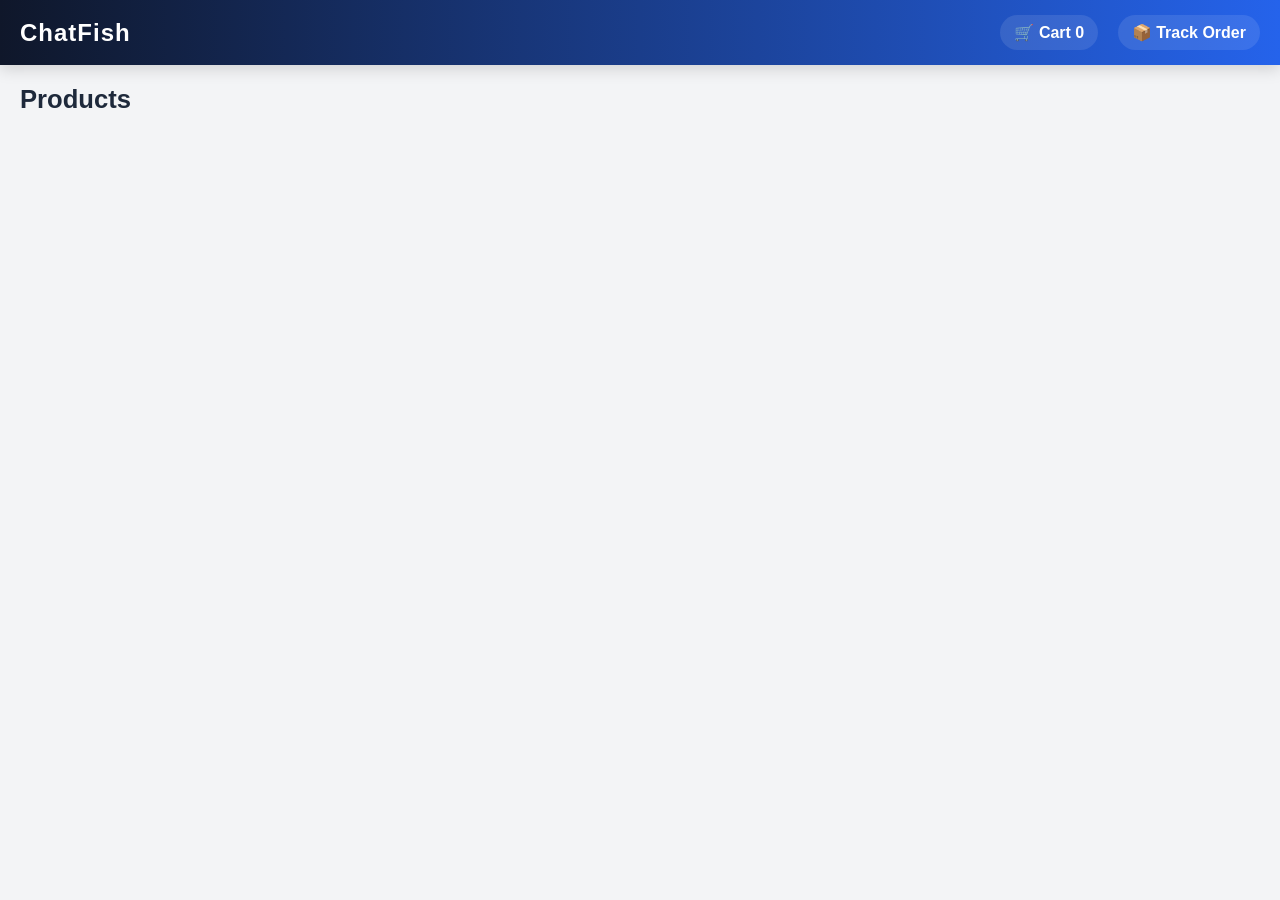
<file: index.html>
<!DOCTYPE html>
<html lang="en">
<head>
<meta charset="UTF-8">
<meta name="viewport" content="width=device-width, initial-scale=1">
<title>ChatFish</title>

<style>
/* RESET */
* {margin:0; padding:0; box-sizing:border-box;}
body {font-family:'Arial',sans-serif; background:#f3f4f6; color:#1e293b;}
a {text-decoration:none;}

/* HEADER */
.header {
  display:flex; flex-wrap:wrap; justify-content:space-between; align-items:center;
  background:linear-gradient(90deg,#0f172a,#2563eb); color:white; padding:15px 20px;
  position:sticky; top:0; z-index:1000; box-shadow:0 4px 15px rgba(0,0,0,0.15);
}
.logo {font-size:24px; font-weight:bold; letter-spacing:1px;}
#search {padding:8px 12px; border-radius:6px; border:none; width:250px; max-width:100%; margin:10px 0;}
.nav a {
  color:white; margin-left:15px; font-weight:bold; padding:8px 14px; border-radius:25px;
  background:rgba(255,255,255,0.1); transition:all 0.3s ease; display:inline-block;
}
.nav a:hover {background:white; color:#0f172a; box-shadow:0 4px 12px rgba(0,0,0,0.2);}
.nav button {
  background:#ef4444; color:white; border:none; padding:8px 15px; border-radius:8px; cursor:pointer; margin-left:10px;
  font-weight:bold; transition:all 0.3s ease;
}
.nav button:hover {background:#dc2626;}

/* SECTION TITLE */
.section-title {padding:20px; font-size:1.6em; font-weight:600; color:#1e293b;}

/* PRODUCTS GRID */
.products {display:grid; grid-template-columns:repeat(auto-fit,minmax(180px,1fr)); gap:20px; padding:0 20px 20px 20px;}

/* PRODUCT CARD */
.product {
  background:white; padding:15px; border-radius:12px; text-align:center; 
  box-shadow:0 4px 15px rgba(0,0,0,0.08); transition:transform 0.3s ease,box-shadow 0.3s ease; position:relative;
}
.product:hover {transform:translateY(-5px); box-shadow:0 8px 20px rgba(0,0,0,0.15);}
.product img {width:100%; height:160px; object-fit:cover; border-radius:8px; margin-bottom:10px; transition:transform 0.3s ease;}
.product:hover img {transform:scale(1.05);}
.product h4 {margin:8px 0; font-size:1.1em;}
.price {color:#dc2626; font-weight:bold; margin-bottom:8px;}

/* ADD TO CART BUTTON */
button.add-cart {
  position:relative; overflow:hidden; background:#2563eb; color:white; border:none;
  padding:10px; border-radius:8px; cursor:pointer; width:100%; transition:all 0.3s ease;
}
button.add-cart:hover {background:#1d4ed8;}
button.add-cart:focus {outline:none;}
.ripple {
  position:absolute; border-radius:50%; transform:scale(0);
  animation:rippleAnim 0.6s linear;
  background:rgba(255,255,255,0.7);
  pointer-events:none;
}
@keyframes rippleAnim {to {transform:scale(4); opacity:0;}}

/* NOTIFICATION */
#notification {
  position:fixed; bottom:30px; left:50%; transform:translateX(-50%);
  background:#2563eb; color:white; padding:12px 20px; border-radius:30px;
  box-shadow:0 4px 15px rgba(0,0,0,0.2); opacity:0; pointer-events:none;
  transition:opacity 0.4s ease, transform 0.4s ease;
  font-weight:bold;
}

/* RESPONSIVE */
@media(max-width:700px){
  .products {grid-template-columns:repeat(auto-fit,minmax(140px,1fr)); gap:15px;}
  #search {width:100%;}
  .header {flex-direction:column; align-items:flex-start;}
  .nav {margin-top:10px;}
}
</style>
</head>
<body>

<header class="header">
  <div class="logo">ChatFish</div>
  <div class="nav">
    <a href="cart.html">🛒 Cart <span id="cartCount">0</span></a>
    <a href="track.html">📦 Track Order</a>
  </div>
</header>

<h2 class="section-title">Products</h2>
<div id="products" class="products"></div>

<!-- Notification -->
<div id="notification">Your item is added to cart. Thank you for choosing Chatfish</div>

<script>
// PRODUCTS & CART
let products = JSON.parse(localStorage.getItem("products")) || [];
let cart = JSON.parse(localStorage.getItem("cart")) || [];

function renderProducts(){
  const container = document.getElementById("products");
  container.innerHTML = "";
  products.forEach((p,i)=>{
    container.innerHTML += `
      <div class="product">
        <img src="${p.image}" alt="${p.name}">
        <h4>${p.name}</h4>
        <p class="price">₹${p.price}</p>
        <button class="add-cart" onclick="addToCart(${i}, event)">Add to Cart</button>
      </div>
    `;
  });
  document.getElementById("cartCount").innerText = cart.length;
}

// ADD TO CART WITH RIPPLE & NOTIFICATION
function addToCart(index, e){
  const btn = e.currentTarget;

  // RIPPLE EFFECT
  const circle = document.createElement("span");
  circle.classList.add("ripple");
  const rect = btn.getBoundingClientRect();
  circle.style.width = circle.style.height = Math.max(rect.width,rect.height) + "px";
  circle.style.left = e.clientX - rect.left - rect.width/2 + "px";
  circle.style.top = e.clientY - rect.top - rect.height/2 + "px";
  btn.appendChild(circle);
  setTimeout(()=> circle.remove(),600);

  // ADD PRODUCT TO CART
  const product = products[index];
  const existing = cart.findIndex(c=>c.name===product.name);
  if(existing!==-1){
    cart[existing].qty += 1;
    cart[existing].total = cart[existing].price * cart[existing].qty;
  } else {
    cart.push({...product, qty:1, total:product.price});
  }
  localStorage.setItem("cart", JSON.stringify(cart));
  document.getElementById("cartCount").innerText = cart.length;

  // SHOW NOTIFICATION
  const notify = document.getElementById("notification");
  notify.style.opacity = "1";
  notify.style.transform = "translateX(-50%) translateY(0)";
  setTimeout(()=>{
    notify.style.opacity = "0";
    notify.style.transform = "translateX(-50%) translateY(20px)";
  },2500);
}

// SEARCH
function searchProducts(){
  const s = document.getElementById("search").value.toLowerCase();
  const filtered = products.filter(p=>p.name.toLowerCase().includes(s));
  const container = document.getElementById("products");
  container.innerHTML = "";
  filtered.forEach((p,i)=>{
    container.innerHTML += `
      <div class="product">
        <img src="${p.image}" alt="${p.name}">
        <h4>${p.name}</h4>
        <p class="price">₹${p.price}</p>
        <button class="add-cart" onclick="addToCart(${i}, event)">Add to Cart</button>
      </div>
    `;
  });
}

renderProducts();
</script>

</body>
</html>
</file>
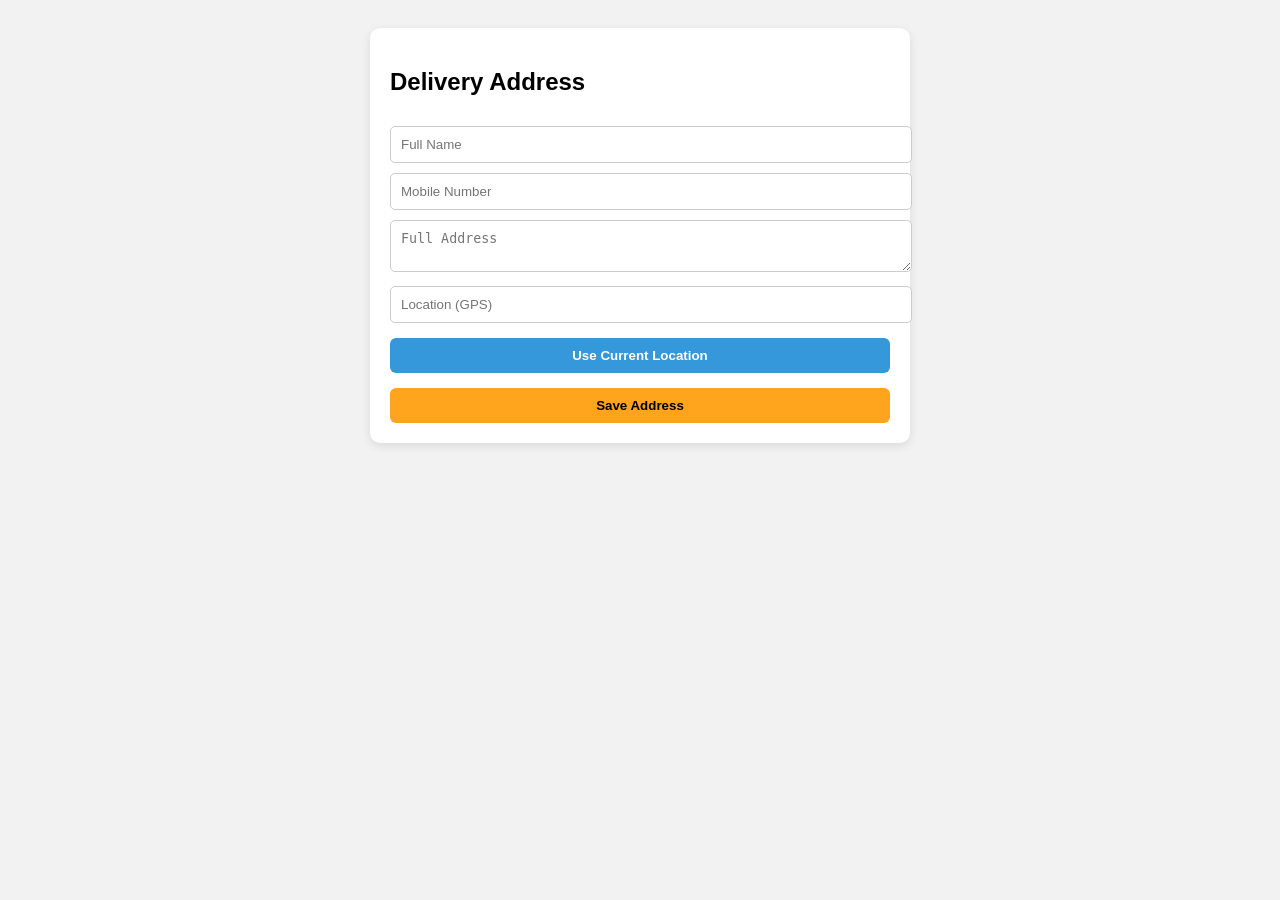
<file: address.html>
<!DOCTYPE html>
<html>

<head>

<title>Delivery Address</title>

<style>

body{
font-family:Arial;
background:#f2f2f2;
padding:20px;
}

.container{
max-width:500px;
margin:auto;
background:white;
padding:20px;
border-radius:10px;
box-shadow:0 3px 10px rgba(0,0,0,0.1);
}

input,textarea{
width:100%;
padding:10px;
margin-top:10px;
border:1px solid #ccc;
border-radius:5px;
}

button{
margin-top:15px;
padding:10px;
width:100%;
background:#ffa41c;
border:none;
border-radius:6px;
font-weight:bold;
cursor:pointer;
}

.location{
background:#3498db;
color:white;
}

</style>

</head>

<body>

<div class="container">

<h2>Delivery Address</h2>

<input id="name" placeholder="Full Name">

<input id="phone" placeholder="Mobile Number">

<textarea id="address" placeholder="Full Address"></textarea>

<input id="location" placeholder="Location (GPS)" readonly>

<button class="location" onclick="getLocation()">
Use Current Location
</button>

<button onclick="saveAddress()">
Save Address
</button>

</div>

<script>

function getLocation(){

if(navigator.geolocation){

navigator.geolocation.getCurrentPosition(function(pos){

let lat = pos.coords.latitude
let lon = pos.coords.longitude

document.getElementById("location").value =
lat + ", " + lon

})

}else{

alert("Location not supported")

}

}

function saveAddress(){

let address = {

name:document.getElementById("name").value,
phone:document.getElementById("phone").value,
address:document.getElementById("address").value,
location:document.getElementById("location").value

}

localStorage.setItem("deliveryAddress",JSON.stringify(address))

alert("Address saved!")

}

</script>

</body>

</html>
</file>
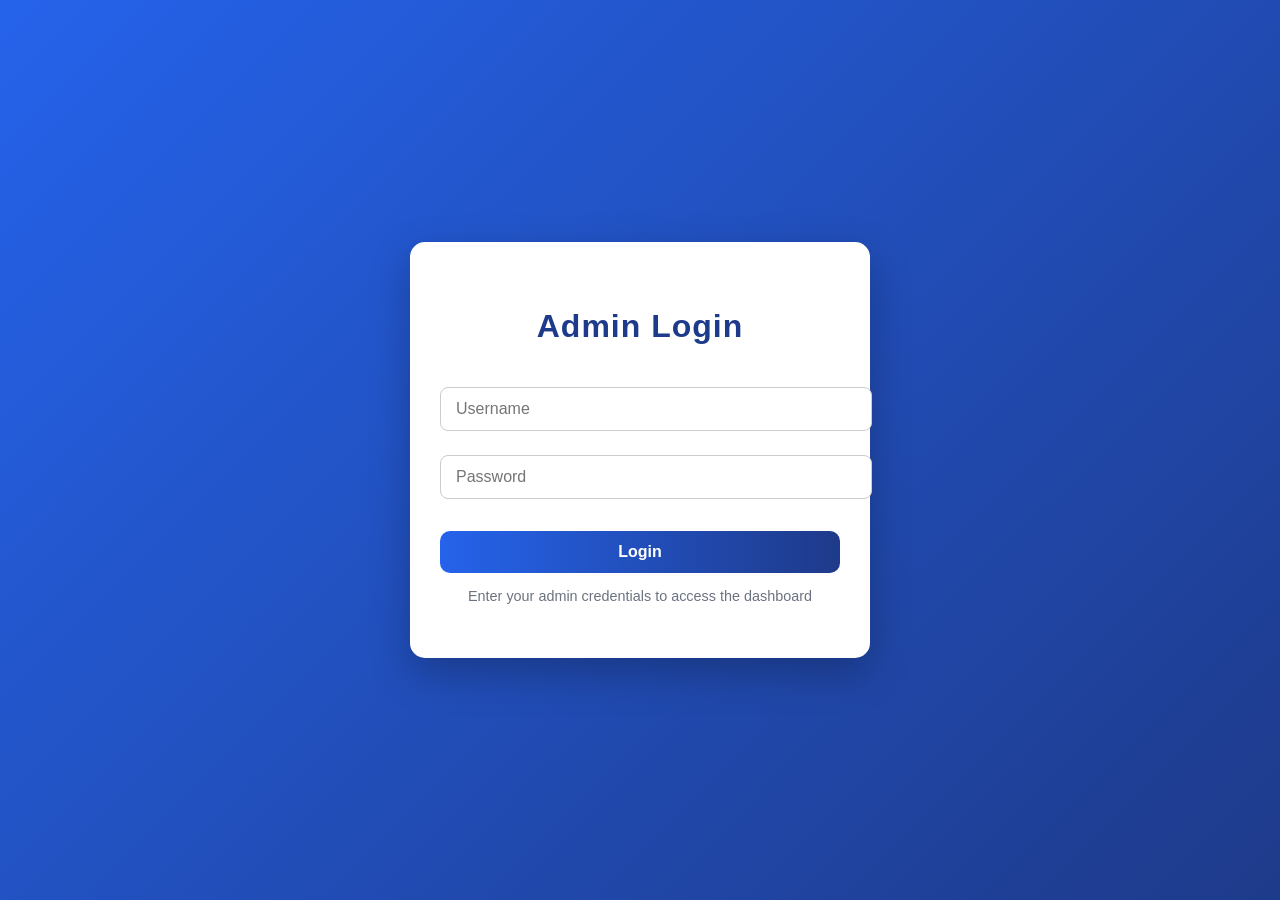
<file: admin-login.html>
<!DOCTYPE html>
<html lang="en">
<head>
<meta charset="UTF-8">
<meta name="viewport" content="width=device-width, initial-scale=1.0">
<title>Admin Login</title>
<style>
body {
  margin: 0;
  font-family: 'Arial', sans-serif;
  background: linear-gradient(135deg, #2563eb, #1e3a8a);
  height: 100vh;
  display: flex;
  justify-content: center;
  align-items: center;
  padding: 10px;
  box-sizing: border-box;
}
.login-box {
  width: 100%;
  max-width: 400px;
  background: #fff;
  padding: 40px 30px;
  border-radius: 15px;
  box-shadow: 0 15px 40px rgba(0,0,0,0.25);
  text-align: center;
}
.login-box h2 {
  margin-bottom: 30px;
  color: #1e3a8a;
  font-size: 2em;
  letter-spacing: 1px;
}
.login-box input {
  width: 100%;
  padding: 12px 15px;
  margin: 12px 0;
  border-radius: 8px;
  border: 1px solid #ccc;
  font-size: 1em;
  transition: 0.3s;
}
.login-box input:focus {
  border-color: #2563eb;
  box-shadow: 0 0 10px rgba(37, 99, 235, 0.3);
  outline: none;
}
.login-box button {
  width: 100%;
  padding: 12px;
  margin-top: 20px;
  border: none;
  border-radius: 10px;
  background: linear-gradient(90deg, #2563eb, #1e3a8a);
  color: white;
  font-size: 1em;
  font-weight: bold;
  cursor: pointer;
}
.login-box button:hover {
  transform: translateY(-3px);
  box-shadow: 0 8px 20px rgba(0,0,0,0.2);
}
.login-box p {
  font-size: 0.9em;
  color: #6b7280;
  margin-top: 15px;
}
</style>
</head>
<body>

<div class="login-box">
  <h2>Admin Login</h2>
  <input id="user" type="text" placeholder="Username">
  <input id="pass" type="password" placeholder="Password">
  <button onclick="login()">Login</button>
  <p>Enter your admin credentials to access the dashboard</p>
</div>

<script>
function login() {
  let u = document.getElementById("user").value;
  let p = document.getElementById("pass").value;

  if(u === "admin" && p === "1234") {
    localStorage.setItem("admin","true");
    window.location = "admin.html";
  } else {
    alert("Wrong username or password!");
  }
}
</script>

</body>
</html>
</file>
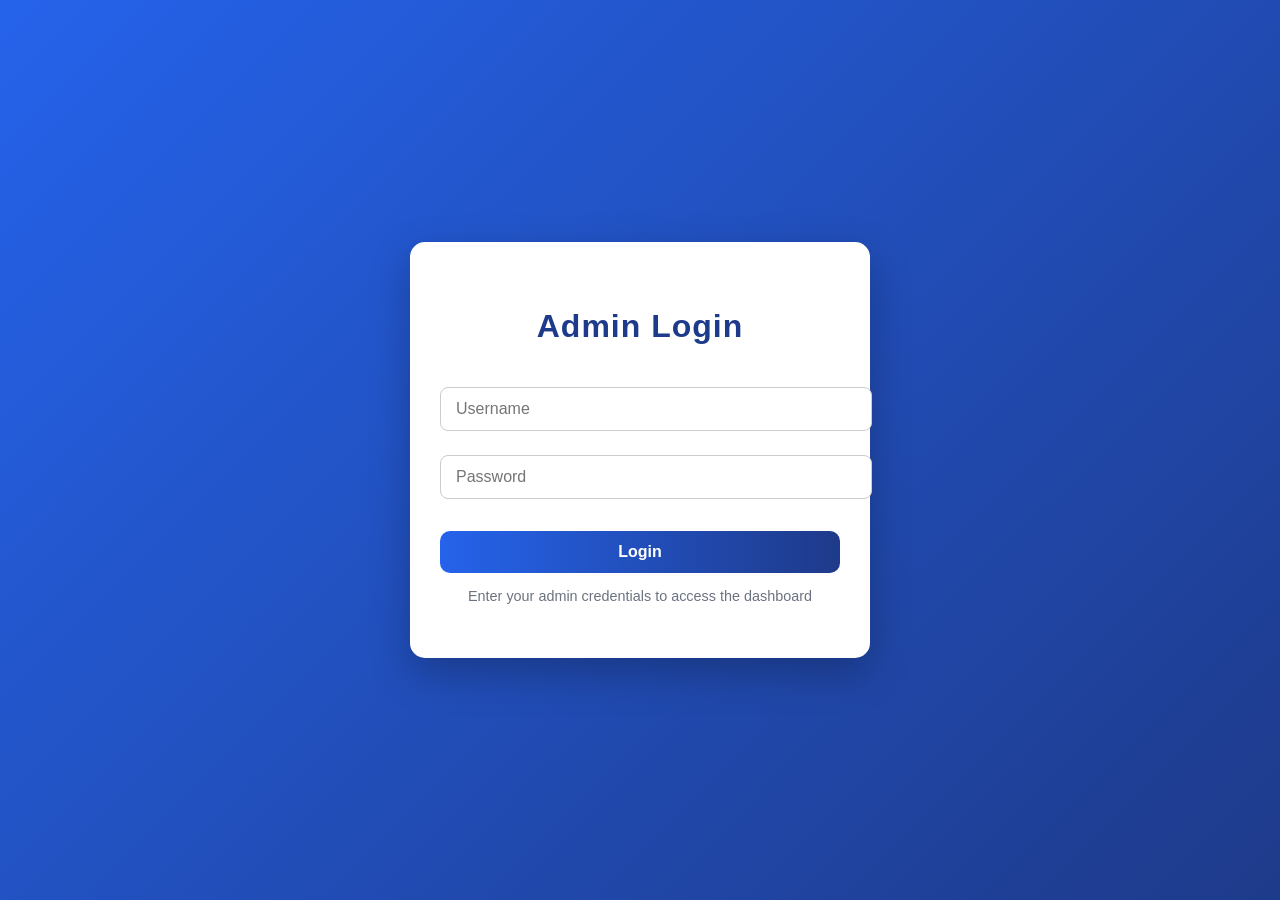
<file: orders.html>
<!DOCTYPE html>
<html lang="en">
<head>
<meta charset="UTF-8">
<meta name="viewport" content="width=device-width, initial-scale=1.0">
<title>Admin Orders - ChatFish</title>
<style>
body {
  font-family: Arial, sans-serif;
  background: #eef2ff;
  margin:0;
  padding:20px;
}
/* Header */
.header{
  background: linear-gradient(90deg,#1e3a8a,#2563eb);
  color:white;
  padding:20px;
  border-radius:12px;
  margin-bottom:20px;
  box-shadow:0 4px 15px rgba(0,0,0,0.1);
  text-align:center;
  font-size:1.5em;
}
/* Orders grid */
.orders-container {
  display:grid;
  grid-template-columns:repeat(auto-fit,minmax(320px,1fr));
  gap:20px;
}
/* Order card */
.order {
  background:white;
  border-radius:12px;
  padding:20px;
  box-shadow:0 5px 18px rgba(0,0,0,0.08);
  transition:0.3s;
}
.order:hover { transform:translateY(-4px);}
.order h3{margin-top:0;color:#0f172a;}
.info{margin:6px 0;font-size:14px;}
/* Status Badge */
.status {
  padding:5px 12px;
  border-radius:20px;
  font-size:13px;
  font-weight:bold;
  display:inline-block;
}
.processing{background:#fef3c7;color:#92400e;}
.shipped{background:#dbeafe;color:#1e40af;}
.delivery{background:#e0f2fe;color:#0369a1;}
.delivered{background:#dcfce7;color:#166534;}
.cancel-requested{background:#fde68a;color:#92400e;}
.cancelled{background:#fee2e2;color:#991b1b;}
/* Buttons */
button{
  width:100%;
  margin-top:10px;
  padding:10px;
  border:none;
  border-radius:8px;
  cursor:pointer;
  font-weight:bold;
  transition:0.2s;
}
button.delete{background:#ef4444;color:white;}
button.delete:hover{background:#dc2626;}
button.approve{background:#22c55e;color:white;}
button.approve:hover{background:#16a34a;}
button.reject{background:#f97316;color:white;}
button.reject:hover{background:#ea580c;}
/* Dropdown */
select{
  width:100%;
  padding:8px;
  margin-top:10px;
  border-radius:6px;
  border:1px solid #ddd;
}
/* Cancel Request Section */
.cancel-request{
  background:#fff7ed;
  border-left:4px solid #f97316;
  padding:10px;
  margin-top:10px;
  border-radius:6px;
  display:flex;
  flex-direction: column;
  gap:8px;
  font-size:14px;
}
/* Product List */
.product-list{
  margin-top:12px;
}
.product-item{
  display:flex;
  align-items:center;
  margin-top:10px;
  background:#f9fafb;
  padding:8px;
  border-radius:8px;
  box-shadow:0 2px 6px rgba(0,0,0,0.05);
}
.product-item img{
  width:60px;
  height:60px;
  object-fit:cover;
  border-radius:6px;
  margin-right:12px;
}
.product-item .product-info{
  flex:1;
}
.product-item .product-info p{ margin:2px 0; font-size:14px; }
/* Mobile */
@media(max-width:600px){
  .orders-container{ grid-template-columns:1fr; }
  .product-item{ flex-direction: column; align-items:flex-start; }
  .product-item img{ margin-bottom:6px; }
}
</style>
</head>
<body>

<div class="header">Admin Orders</div>

<div id="orders" class="orders-container"></div>

<script>
// Admin authentication check (optional)
if(localStorage.getItem("admin") !== "true"){
  window.location.href = "admin-login.html";
}

// Load orders from localStorage
let orders = JSON.parse(localStorage.getItem("orders")) || [];
const container = document.getElementById("orders");

// Render orders
function renderOrders(){
  container.innerHTML = "";
  if(orders.length === 0){
    container.innerHTML = "<p>No orders found</p>";
    return;
  }

  orders.forEach((o,i)=>{
    let statusClass = "processing";
    switch(o.status){
      case "Shipped": statusClass="shipped"; break;
      case "Out for Delivery": statusClass="delivery"; break;
      case "Delivered": statusClass="delivered"; break;
      case "Cancelled": statusClass="cancelled"; break;
      case "Cancel Requested": statusClass="cancel-requested"; break;
    }

    // Product list
    let productsHTML = "";
    if(o.items && Array.isArray(o.items)){
      o.items.forEach(p=>{
        productsHTML += `
        <div class="product-item">
          <img src="${p.image || 'https://via.placeholder.com/60'}" alt="${p.name}">
          <div class="product-info">
            <p><b>${p.name}</b></p>
            <p>Qty: ${p.quantity}</p>
            <p>₹${p.price}</p>
          </div>
        </div>`;
      });
    }

    // Cancel request section
    let cancelSection = "";
    if(o.cancelRequest && o.status === "Cancel Requested"){
      cancelSection = `
      <div class="cancel-request">
        <b>Cancel Reason:</b> ${o.cancelReason}
        <button class="approve" onclick="approveCancel(${i})">Approve</button>
        <button class="reject" onclick="rejectCancel(${i})">Reject</button>
      </div>`;
    }

    container.innerHTML += `
    <div class="order">
      <h3>Order ID: ${o.id}</h3>
      <p class="info"><b>Name:</b> ${o.address?.name || "-"}</p>
      <p class="info"><b>Phone:</b> ${o.address?.phone || "-"}</p>
      <p class="info"><b>Address:</b> ${o.address?.address || "-"}</p>
      <p class="info"><b>Total:</b> ₹${o.total}</p>
      <p class="info"><b>Status:</b> <span class="status ${statusClass}">${o.status}</span></p>
      <select onchange="updateStatus(${i},this.value)">
        <option ${o.status=="Processing"?"selected":""}>Processing</option>
        <option ${o.status=="Shipped"?"selected":""}>Shipped</option>
        <option ${o.status=="Out for Delivery"?"selected":""}>Out for Delivery</option>
        <option ${o.status=="Delivered"?"selected":""}>Delivered</option>
      </select>
      ${productsHTML}
      ${cancelSection}
      <button class="delete" onclick="deleteOrder(${i})">Delete Order</button>
    </div>`;
  });
}

// Update order status
function updateStatus(i,status){
  orders[i].status = status;
  if(status !== "Processing") orders[i].cancelRequest = false;
  localStorage.setItem("orders", JSON.stringify(orders));
  renderOrders();
}

// Approve cancel
function approveCancel(i){
  orders[i].status = "Cancelled";
  orders[i].cancelRequest = false;
  localStorage.setItem("orders", JSON.stringify(orders));
  alert("Cancel request approved!");
  renderOrders();
}

// Reject cancel
function rejectCancel(i){
  orders[i].status = "Processing";
  orders[i].cancelRequest = false;
  localStorage.setItem("orders", JSON.stringify(orders));
  alert("Cancel request rejected!");
  renderOrders();
}

// Delete order
function deleteOrder(i){
  if(orders[i].status !== "Delivered" && orders[i].status !== "Cancelled"){
    alert("Order must be Delivered or Cancelled before deleting");
    return;
  }
  orders.splice(i,1);
  localStorage.setItem("orders", JSON.stringify(orders));
  renderOrders();
}

// Initial render
renderOrders();
</script>
</body>
</html>
</file>
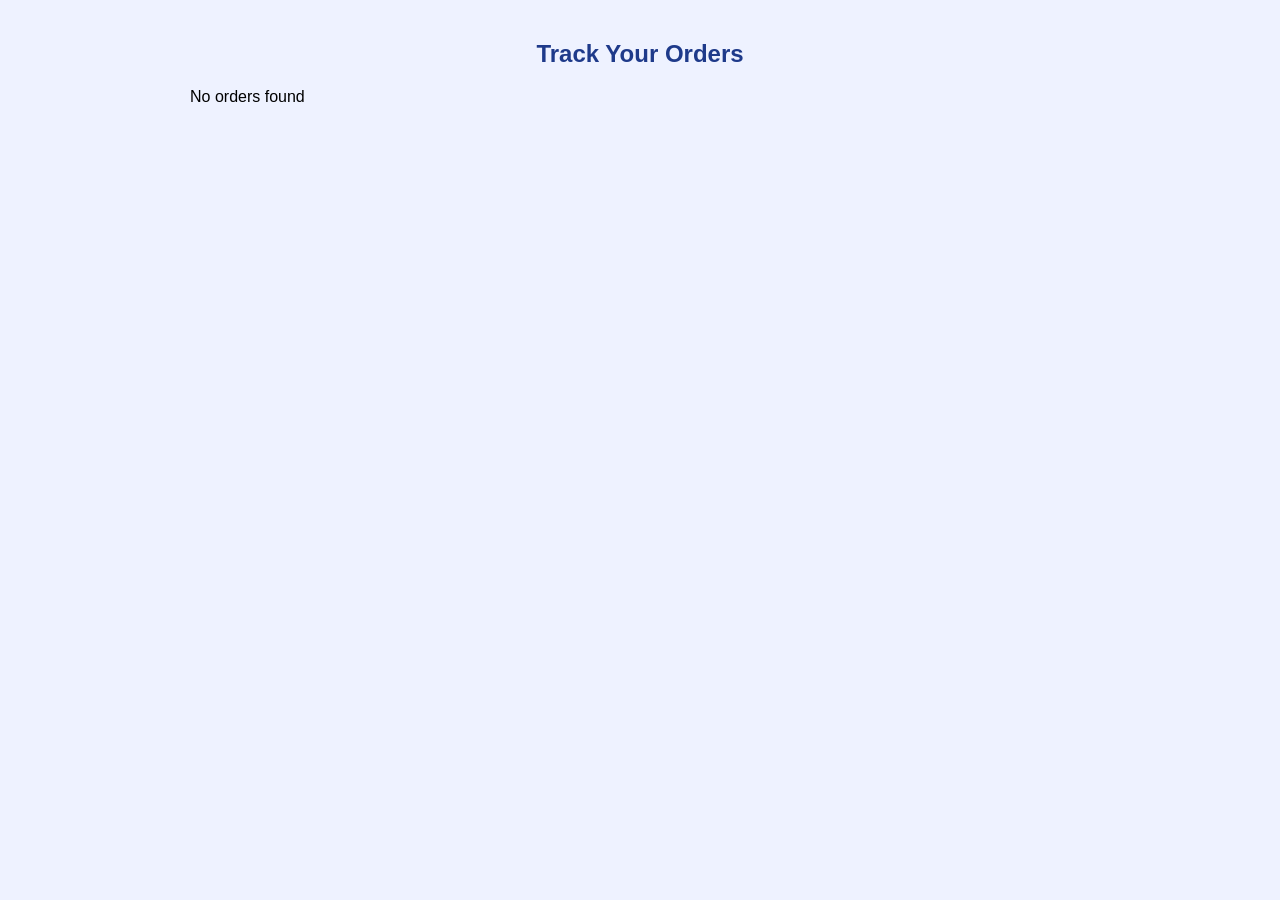
<file: track.html>
<!DOCTYPE html>
<html>
<head>
<title>Track Orders</title>
<meta name="viewport" content="width=device-width, initial-scale=1">
<style>
body {
  font-family: Arial, sans-serif;
  background: #eef2ff;
  margin: 0;
  padding: 20px;
}
h2 {
  text-align: center;
  color: #1e3a8a;
  margin-bottom: 20px;
}

/* container */
.container {
  max-width: 900px;
  margin: auto;
}

/* order card */
.order-card {
  background: white;
  padding: 20px;
  margin-bottom: 25px;
  border-radius: 15px;
  box-shadow: 0 8px 25px rgba(0,0,0,0.08);
  display: flex;
  justify-content: space-between;
  transition: transform 0.3s, box-shadow 0.3s;
}
.order-card:hover {
  transform: translateY(-6px);
  box-shadow: 0 12px 30px rgba(0,0,0,0.12);
}

/* left side: actions */
.actions {
  flex: 1;
  display: flex;
  flex-direction: column;
  justify-content: flex-start;
  margin-right: 20px;
}
.cancel-btn {
  margin-bottom: 15px;
  background: #ef4444;
  color: white;
  border: none;
  padding: 12px;
  border-radius: 10px;
  cursor: pointer;
  font-weight: bold;
  transition: background 0.3s;
}
.cancel-btn:hover { background: #dc2626; }

/* right side: timeline */
.timeline {
  flex: 2;
  position: relative;
  padding-left: 30px;
}
.step {
  position: relative;
  margin-bottom: 25px;
  font-size: 14px;
  padding-right: 10px;
}
.step::after {
  content: "";
  position: absolute;
  right: 0;
  top: 8px;
  width: 12px;
  height: 12px;
  border-radius: 50%;
  background: #ccc;
  z-index: 2;
  transition: background 0.3s, transform 0.3s;
}
.step.active::after {
  background: #22c55e; /* green for active */
}
.step.cancelled::after {
  background: #ef4444; /* red for cancelled */
  animation: pulseRed 1s infinite;
}
.step::before {
  content: "";
  position: absolute;
  right: 5px;
  top: 20px;
  width: 2px;
  height: 100%;
  background: #ccc;
  z-index: 1;
}
.step:last-child::before { display: none; }

/* pulse animation red */
@keyframes pulseRed {
  0% { transform: scale(1); opacity: 1; }
  50% { transform: scale(1.4); opacity: 0.6; }
  100% { transform: scale(1); opacity: 1; }
}

/* product items */
.product {
  display: flex;
  align-items: center;
  margin-top: 12px;
}
.product img {
  width: 60px;
  height: 60px;
  margin-right: 12px;
  border-radius: 8px;
}
.product b { font-size: 15px; color: #0f172a; }
.product p { margin: 2px 0; color: #e11d48; font-weight: bold; }

/* popup */
.popup {
  position: fixed;
  top:0; left:0;
  width:100%; height:100%;
  background: rgba(0,0,0,0.4);
  display:none;
  align-items:center;
  justify-content:center;
}
.popup-box {
  background:white;
  padding:20px;
  border-radius:15px;
  width:90%;
  max-width:400px;
}
textarea {
  width:100%;
  padding:10px;
  margin-top:12px;
  border-radius:8px;
  border:1px solid #ccc;
  resize:none;
}
.submit-btn {
  margin-top:12px;
  background:#2563eb;
  color:white;
  border:none;
  padding:12px;
  width:100%;
  border-radius:8px;
  cursor:pointer;
  font-weight:bold;
}

/* responsive */
@media(max-width:700px){
  .order-card { flex-direction: column; }
  .actions { margin-right: 0; margin-bottom: 15px; }
  .timeline { padding-left: 0; }
  .step { padding-right: 0; margin-bottom: 20px; }
  .step::before { display: none; }
}
</style>
</head>
<body>

<h2>Track Your Orders</h2>
<div class="container" id="orders"></div>

<div class="popup" id="cancelPopup">
  <div class="popup-box">
    <h3>Request Cancel</h3>
    <textarea id="reason" placeholder="Enter cancel reason (note: once fish is taken by partner, cancellation will be rejected)"></textarea>
    <button class="submit-btn" onclick="submitCancel()">Submit</button>
  </div>
</div>

<script>
let orders = JSON.parse(localStorage.getItem("orders")) || [];
let container = document.getElementById("orders");
let cancelIndex = null;

function renderOrders(){
  container.innerHTML = "";
  if(orders.length === 0){
    container.innerHTML = "<p>No orders found</p>";
    return;
  }

  orders.forEach((order,index)=>{
    let productsHTML="";
    order.items.forEach(p=>{
      productsHTML+=`
        <div class="product">
          <img src="${p.image || 'https://via.placeholder.com/60'}">
          <div>
            <b>${p.name}</b>
            <p>₹${p.price}</p>
          </div>
        </div>
      `;
    });

    // timeline steps
    let steps = ["Processing","Shipped","Out for Delivery","Delivered"];
    if(order.status.startsWith("Cancel")){
      steps = ["Cancel Requested","Cancelled"];
    }

    let timelineHTML="";
    steps.forEach(step=>{
      let stepClass="";
      if(order.status === "Cancelled") stepClass="cancelled"; // red pulse
      else if(!step.includes("Cancel") && steps.indexOf(step) <= steps.indexOf(order.status)) stepClass="active";
      else if(step === "Cancel Requested" && order.status==="Cancel Requested") stepClass="active";
      timelineHTML+=`<div class="step ${stepClass}">${step}</div>`;
    });

    // Cancel button
    let cancelBtn="";
    if(order.status==="Processing"){
      cancelBtn=`<button class="cancel-btn" onclick="openCancel(${index})">Request Cancel</button>`;
    }

    container.innerHTML+=`
      <div class="order-card">
        <div class="actions">${cancelBtn}</div>
        <div class="timeline">
          <h3>Order ID: ${order.id}</h3>
          ${productsHTML}
          <h4>Total: ₹${order.total}</h4>
          ${timelineHTML}
        </div>
      </div>
    `;
  });
}

function openCancel(i){
  cancelIndex=i;
  document.getElementById("cancelPopup").style.display="flex";
}

function submitCancel(){
  let reason=document.getElementById("reason").value;
  if(reason.trim()===""){ alert("Enter cancel reason"); return; }

  orders[cancelIndex].status="Cancel Requested";
  orders[cancelIndex].cancelRequest=true;
  orders[cancelIndex].cancelReason=reason;

  localStorage.setItem("orders",JSON.stringify(orders));
  document.getElementById("cancelPopup").style.display="none";
  alert("Cancel request sent!");
  renderOrders();
}

// Initial render
renderOrders();
</script>

</body>
</html>
</file>
